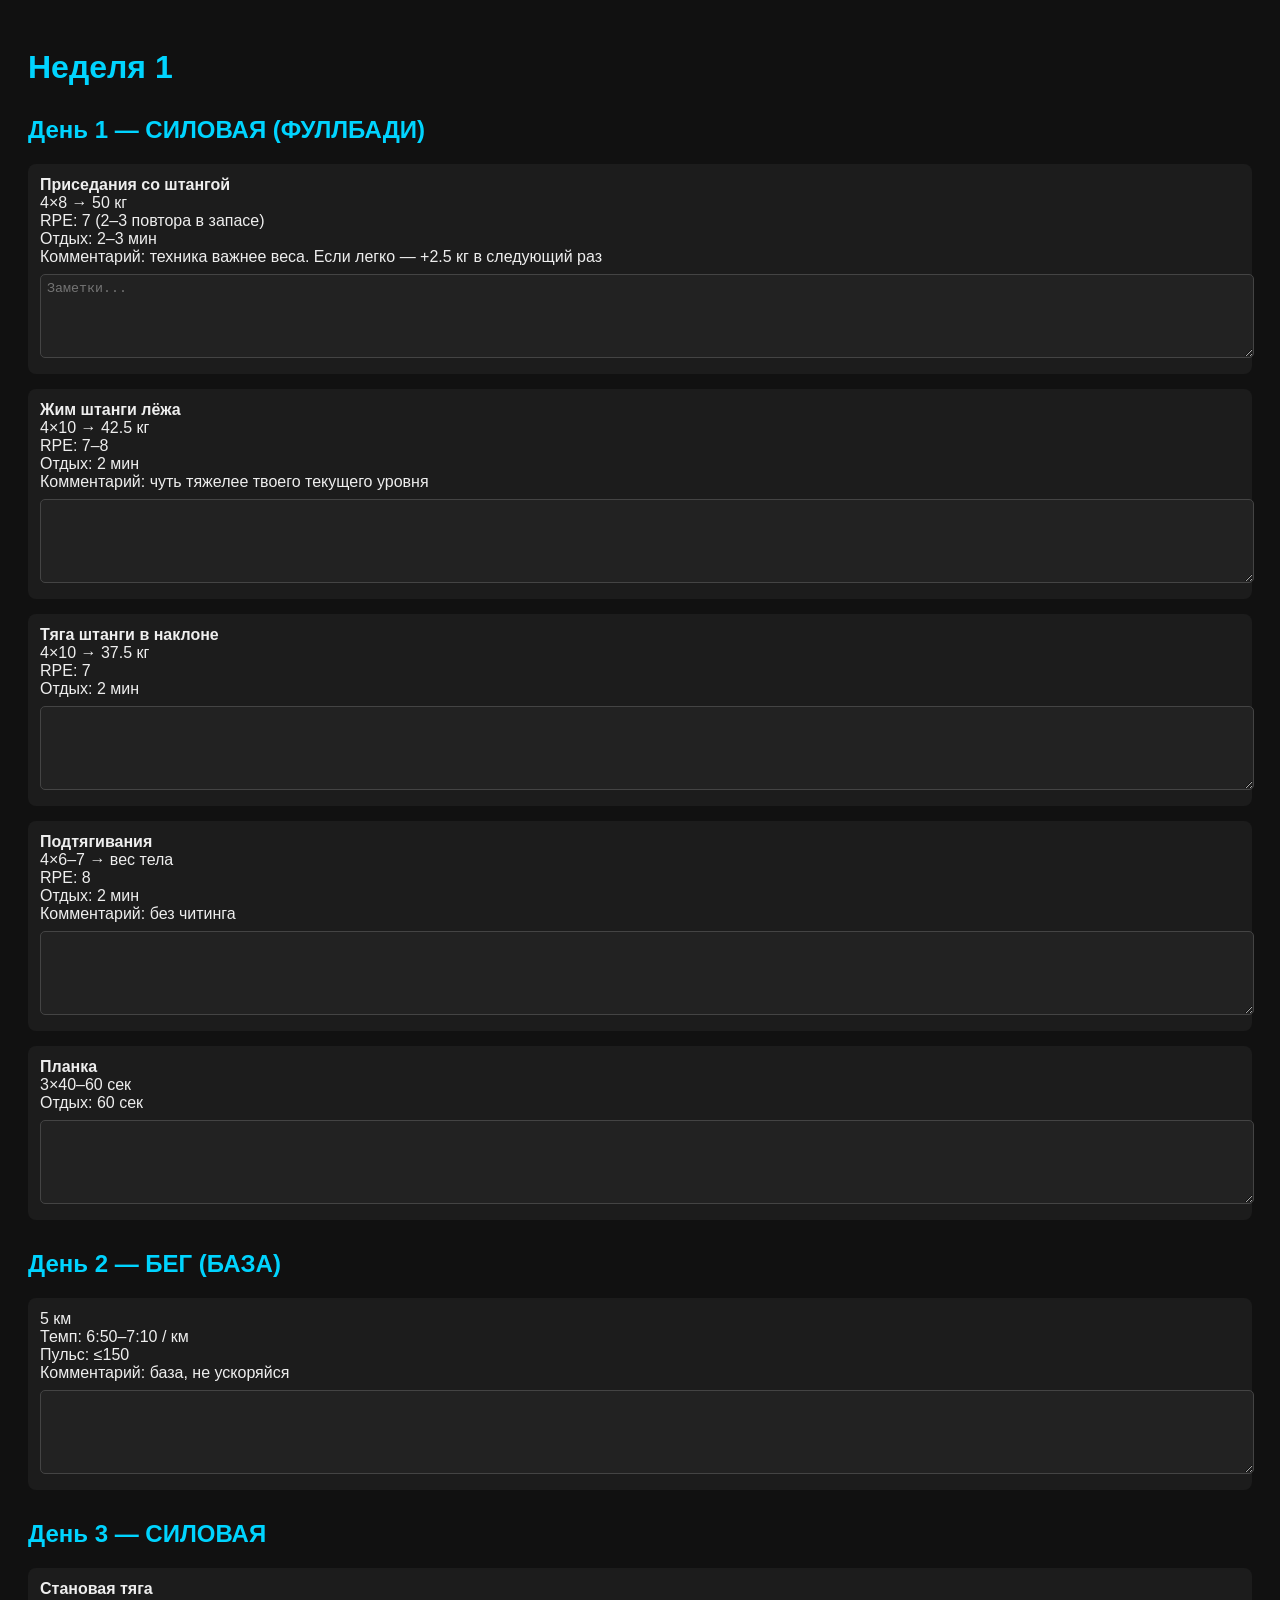
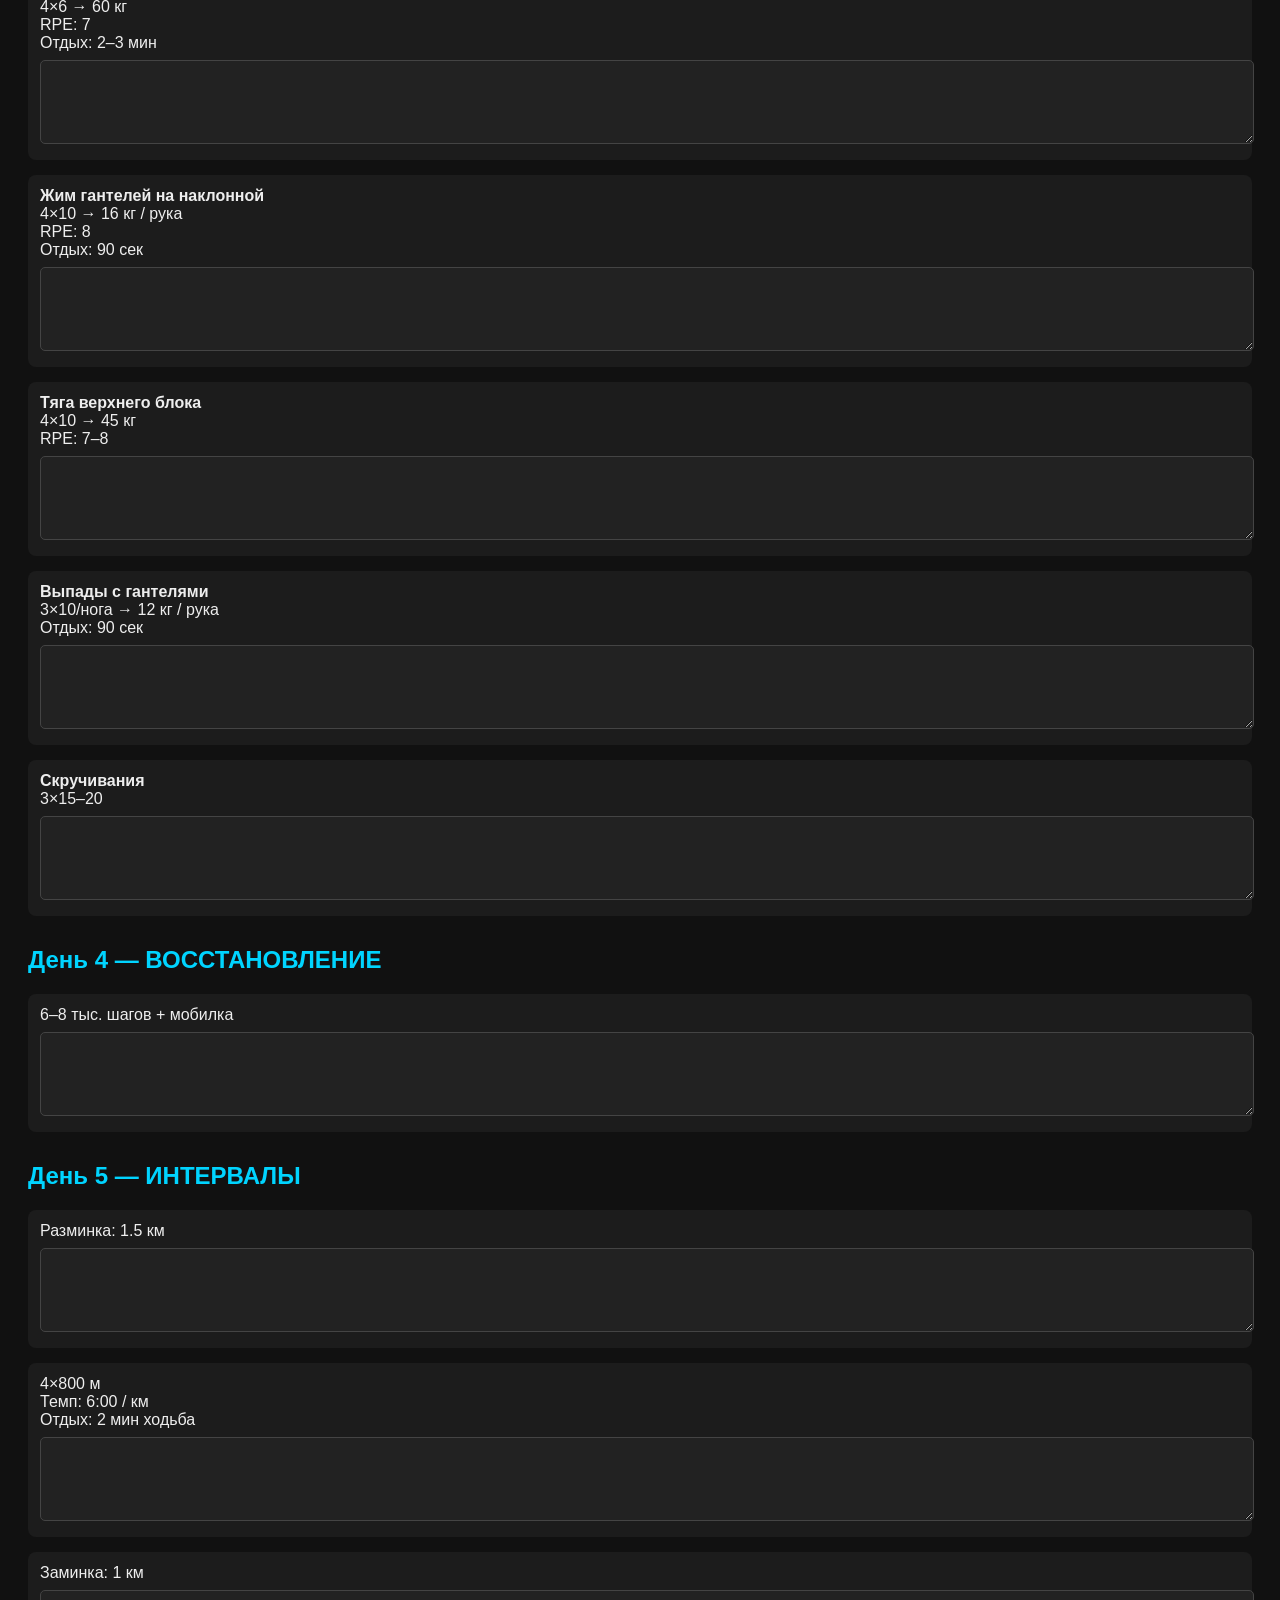
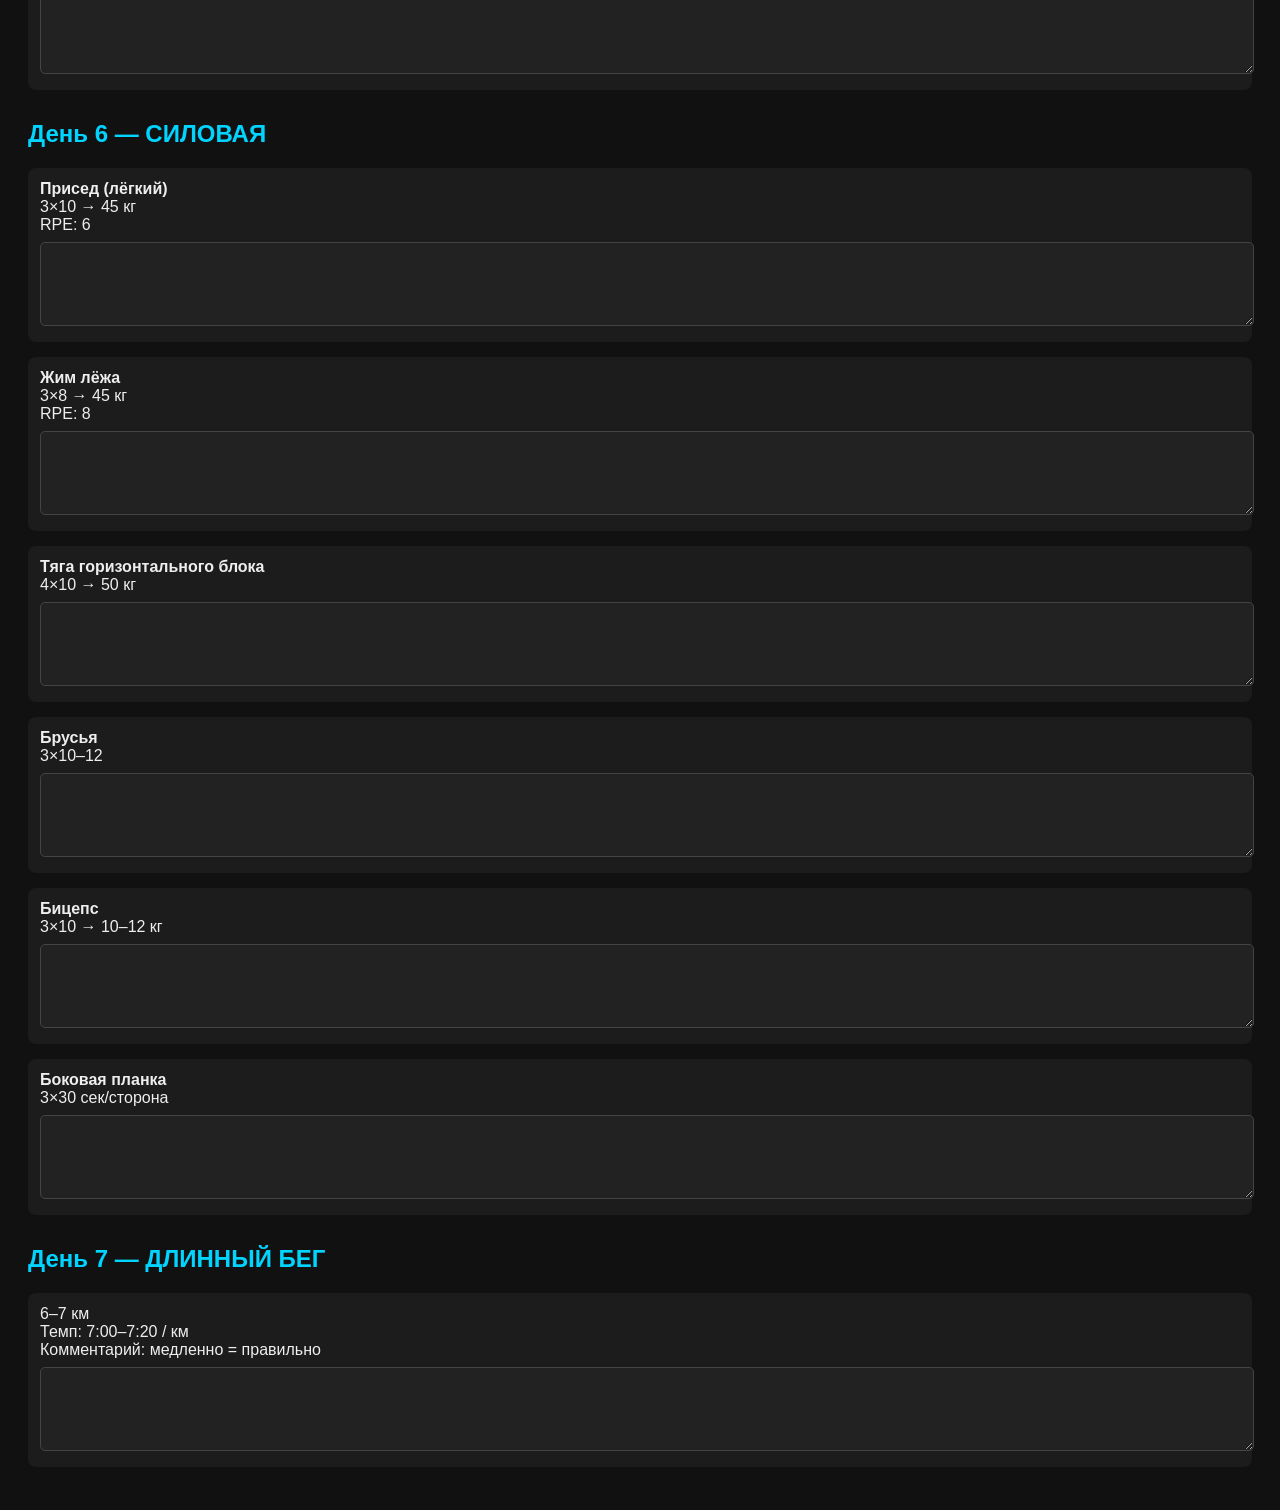
<file: Traning_plan.html>
<!DOCTYPE html>
<html lang="ru">
<head>
<meta charset="UTF-8">
<title>Неделя 1 — План тренировок</title>

<style>
body {
    font-family: Arial, sans-serif;
    background: #111;
    color: #eee;
    padding: 20px;
}
h1 { color: #00d4ff; }
h2 { margin-top: 30px; color: #00d4ff; }

.exercise {
    margin-bottom: 15px;
    padding: 12px;
    background: #1c1c1c;
    border-radius: 8px;
}

textarea {
    width: 100%;
    height: 70px;
    margin-top: 8px;
    background: #222;
    color: #fff;
    border: 1px solid #444;
    border-radius: 5px;
    padding: 6px;
}
</style>
</head>

<body>

<h1>Неделя 1</h1>

<h2>День 1 — СИЛОВАЯ (ФУЛЛБАДИ)</h2>

<div class="exercise">
<b>Приседания со штангой</b><br>
4×8 → 50 кг<br>
RPE: 7 (2–3 повтора в запасе)<br>
Отдых: 2–3 мин<br>
Комментарий: техника важнее веса. Если легко — +2.5 кг в следующий раз
<textarea data-id="d1e1" placeholder="Заметки..."></textarea>
</div>

<div class="exercise">
<b>Жим штанги лёжа</b><br>
4×10 → 42.5 кг<br>
RPE: 7–8<br>
Отдых: 2 мин<br>
Комментарий: чуть тяжелее твоего текущего уровня
<textarea data-id="d1e2"></textarea>
</div>

<div class="exercise">
<b>Тяга штанги в наклоне</b><br>
4×10 → 37.5 кг<br>
RPE: 7<br>
Отдых: 2 мин
<textarea data-id="d1e3"></textarea>
</div>

<div class="exercise">
<b>Подтягивания</b><br>
4×6–7 → вес тела<br>
RPE: 8<br>
Отдых: 2 мин<br>
Комментарий: без читинга
<textarea data-id="d1e4"></textarea>
</div>

<div class="exercise">
<b>Планка</b><br>
3×40–60 сек<br>
Отдых: 60 сек
<textarea data-id="d1e5"></textarea>
</div>

<h2>День 2 — БЕГ (БАЗА)</h2>

<div class="exercise">
5 км<br>
Темп: 6:50–7:10 / км<br>
Пульс: ≤150<br>
Комментарий: база, не ускоряйся
<textarea data-id="d2e1"></textarea>
</div>

<h2>День 3 — СИЛОВАЯ</h2>

<div class="exercise">
<b>Становая тяга</b><br>
4×6 → 60 кг<br>
RPE: 7<br>
Отдых: 2–3 мин
<textarea data-id="d3e1"></textarea>
</div>

<div class="exercise">
<b>Жим гантелей на наклонной</b><br>
4×10 → 16 кг / рука<br>
RPE: 8<br>
Отдых: 90 сек
<textarea data-id="d3e2"></textarea>
</div>

<div class="exercise">
<b>Тяга верхнего блока</b><br>
4×10 → 45 кг<br>
RPE: 7–8
<textarea data-id="d3e3"></textarea>
</div>

<div class="exercise">
<b>Выпады с гантелями</b><br>
3×10/нога → 12 кг / рука<br>
Отдых: 90 сек
<textarea data-id="d3e4"></textarea>
</div>

<div class="exercise">
<b>Скручивания</b><br>
3×15–20
<textarea data-id="d3e5"></textarea>
</div>

<h2>День 4 — ВОССТАНОВЛЕНИЕ</h2>

<div class="exercise">
6–8 тыс. шагов + мобилка
<textarea data-id="d4e1"></textarea>
</div>

<h2>День 5 — ИНТЕРВАЛЫ</h2>

<div class="exercise">
Разминка: 1.5 км
<textarea data-id="d5e1"></textarea>
</div>

<div class="exercise">
4×800 м<br>
Темп: 6:00 / км<br>
Отдых: 2 мин ходьба
<textarea data-id="d5e2"></textarea>
</div>

<div class="exercise">
Заминка: 1 км
<textarea data-id="d5e3"></textarea>
</div>

<h2>День 6 — СИЛОВАЯ</h2>

<div class="exercise">
<b>Присед (лёгкий)</b><br>
3×10 → 45 кг<br>
RPE: 6
<textarea data-id="d6e1"></textarea>
</div>

<div class="exercise">
<b>Жим лёжа</b><br>
3×8 → 45 кг<br>
RPE: 8
<textarea data-id="d6e2"></textarea>
</div>

<div class="exercise">
<b>Тяга горизонтального блока</b><br>
4×10 → 50 кг
<textarea data-id="d6e3"></textarea>
</div>

<div class="exercise">
<b>Брусья</b><br>
3×10–12
<textarea data-id="d6e4"></textarea>
</div>

<div class="exercise">
<b>Бицепс</b><br>
3×10 → 10–12 кг
<textarea data-id="d6e5"></textarea>
</div>

<div class="exercise">
<b>Боковая планка</b><br>
3×30 сек/сторона
<textarea data-id="d6e6"></textarea>
</div>

<h2>День 7 — ДЛИННЫЙ БЕГ</h2>

<div class="exercise">
6–7 км<br>
Темп: 7:00–7:20 / км<br>
Комментарий: медленно = правильно
<textarea data-id="d7e1"></textarea>
</div>

<script>
const areas = document.querySelectorAll("textarea");

areas.forEach(a => {
    const key = a.dataset.id;

    a.value = localStorage.getItem(key) || "";

    a.addEventListener("input", () => {
        localStorage.setItem(key, a.value);
    });
});
</script>

</body>
</html>
</file>
